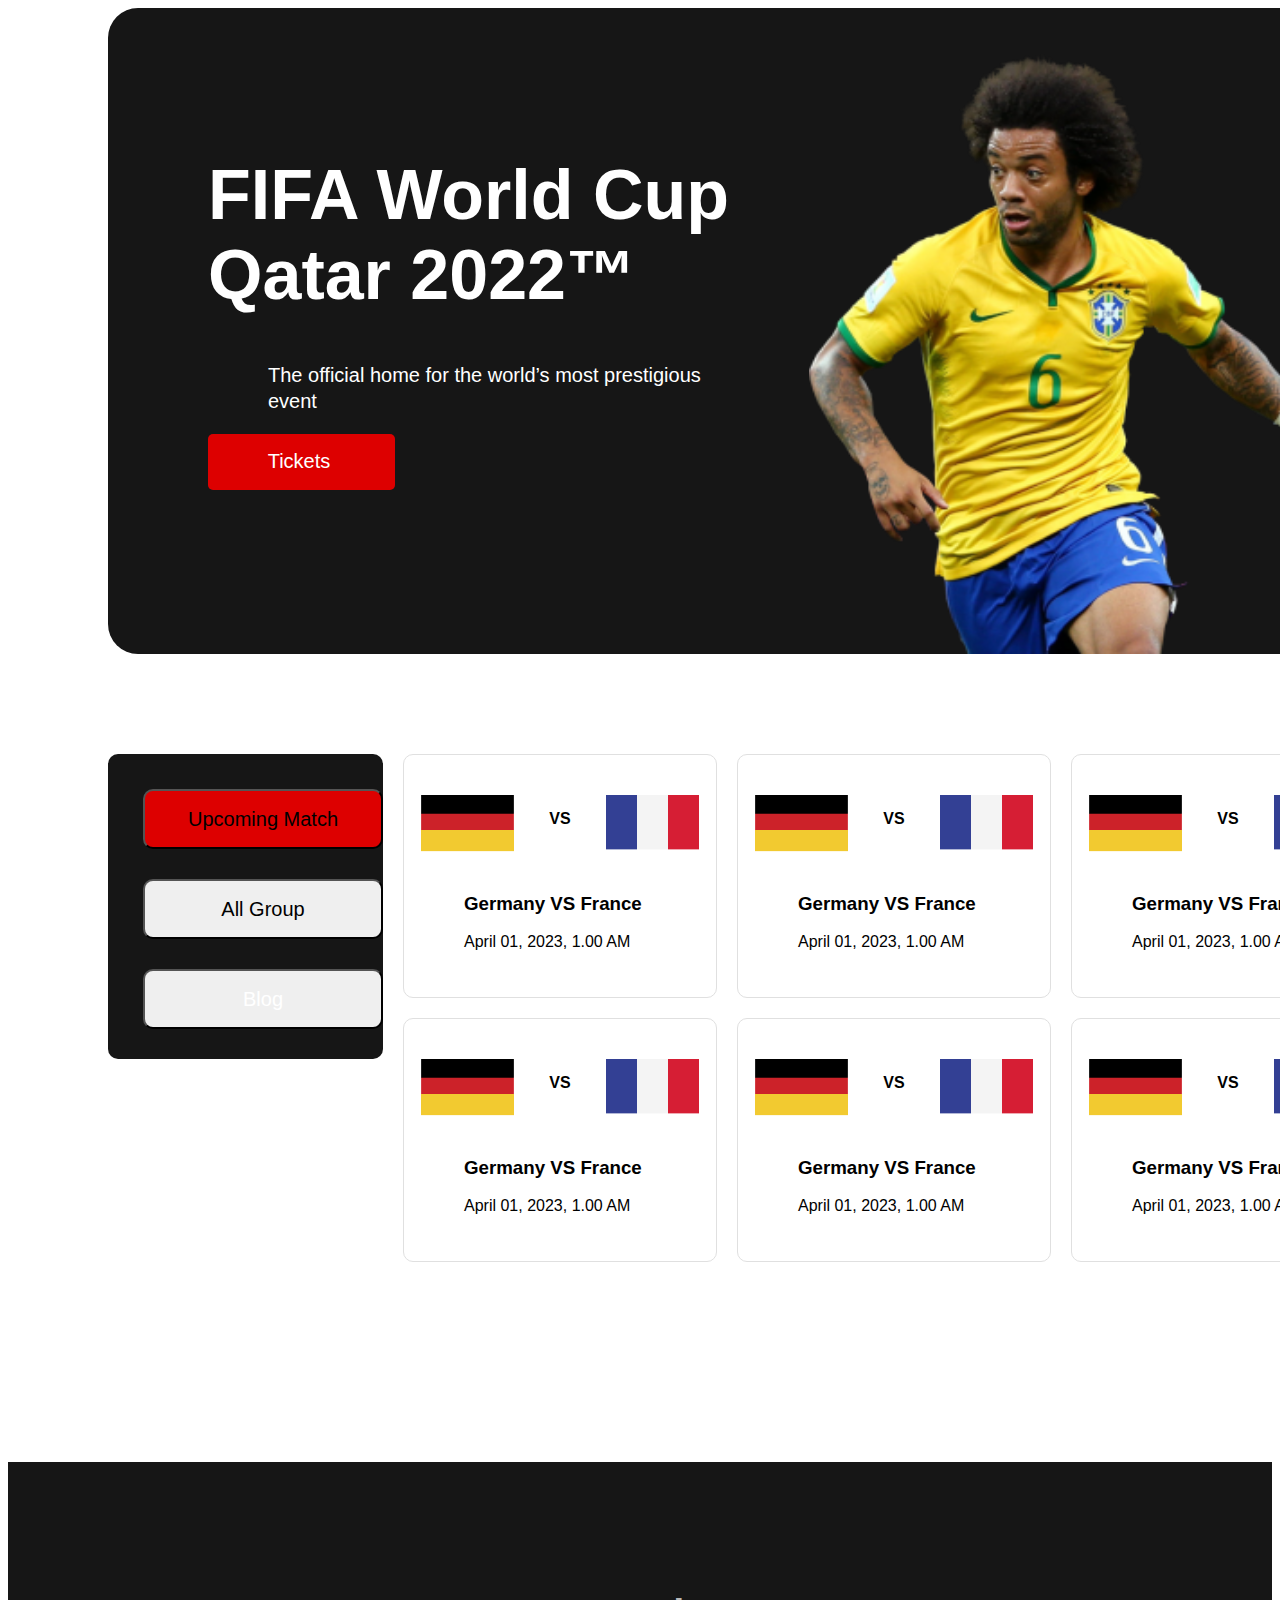
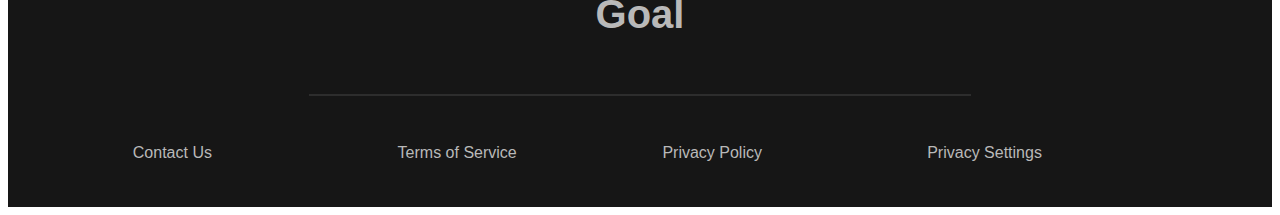
<file: index2.html>
<!DOCTYPE html>
<html lang="en">

<head>
    <meta charset="UTF-8">
    <meta http-equiv="X-UA-Compatible" content="IE=edge">
    <meta name="viewport" content="width=device-width, initial-scale=1.0">
    <link rel="stylesheet" href="style.css">
    <title>Match Schedule</title>
</head>

<body>
    <section class="head">
        <div class="head-detail">
            <h1>FIFA World Cup Qatar 2022™</h1>
            <p>The official home for the world’s most prestigious event</p>
            <button>Tickets <i class="fa-solid fa-angle-right"></i></button>
        </div>
        <div class="head-pic">
            <img src="assets\Banner Image.png" alt="">
        </div>
    </section>

    <section class="scedule">
        <div class="option ">
            <div id="btn-1">
                <button class="red-2"><a class="btn" href="">Upcoming Match</a></button>
            </div>
            <div id="btn-2">
                <button><a class="btn" href="">All Group</a></button>
            </div>
            <div id="btn-3">
                <button class="red-1"><a class="btnn" href="">Blog</a></button>
            </div>
        </div>
        <div class="matches">
            <div class="match">
                <div class="flag">
                    <div>
                        <img src="assets\germany Flag.png" alt="">
                    </div>
                    <div class="vs">VS</div>
                    <div>
                        <img src="assets\Flag.png" alt="">
                    </div>
                </div>
                <br>
                <h3>Germany VS France</h3>
                <p>April 01, 2023, 1.00 AM</p>
            </div>
            <div class="match">
                <div class="flag">
                    <div>
                        <img src="assets\germany Flag.png" alt="">
                    </div>
                    <div class="vs">VS</div>
                    <div>
                        <img src="assets\Flag.png" alt="">
                    </div>
                </div>
                <br>
                <h3>Germany VS France</h3>
                <p>April 01, 2023, 1.00 AM</p>
            </div>
            <div class="match">
                <div class="flag">
                    <div>
                        <img src="assets\germany Flag.png" alt="">
                    </div>
                    <div class="vs">VS</div>
                    <div>
                        <img src="assets\Flag.png" alt="">
                    </div>
                </div>
                <br>
                <h3>Germany VS France</h3>
                <p>April 01, 2023, 1.00 AM</p>
            </div>
            <div class="match">
                <div class="flag">
                    <div>
                        <img src="assets\germany Flag.png" alt="">
                    </div>
                    <div class="vs">VS</div>
                    <div>
                        <img src="assets\Flag.png" alt="">
                    </div>
                </div>
                <br>
                <h3>Germany VS France</h3>
                <p>April 01, 2023, 1.00 AM</p>
            </div>
            <div class="match">
                <div class="flag">
                    <div>
                        <img src="assets\germany Flag.png" alt="">
                    </div>
                    <div class="vs">VS</div>
                    <div>
                        <img src="assets\Flag.png" alt="">
                    </div>
                </div>
                <br>
                <h3>Germany VS France</h3>
                <p>April 01, 2023, 1.00 AM</p>
            </div>
            <div class="match">
                <div class="flag">
                    <div>
                        <img src="assets\germany Flag.png" alt="">
                    </div>
                    <div class="vs">VS</div>
                    <div>
                        <img src="assets\Flag.png" alt="">
                    </div>
                </div>
                <br>
                <h3>Germany VS France</h3>
                <p>April 01, 2023, 1.00 AM</p>
            </div>
        </div>
    </section>


    <footer class="footer">
        <h1>Goal</h1>
        <hr>
        <div class="info">
            <div class="now">
                <div class="infos">Contact Us</div>
                <div class="infos">Terms of Service</div>
                <div class="infos">Privacy Policy</div>
                <div class="infos">Privacy Settings</div>
            </div>
            <div class="next">
                <div class="infos">Goal App</div>
                <div class="infos">Goal Live</div>
            </div>
        </div>
    </footer>
</body>

</html>
</file>
<file: style.css>
body{
    background-color: white;
    font-family: 'Inter', sans-serif;
    font-family: 'Poppins', sans-serif;
    font-family: 'Source Sans Pro', sans-serif;
    }
    .head{
        Width: 1321px;
        Height: 646px;
        background-color: #161616;
        display: grid;
        grid-template-columns: repeat(2, 1fr);
        border-radius: 30px;
         margin-left: 100px;
    }
    .head-detail{
        width: 531px;
        height: 424px;
        padding-left: 100px;
        padding-top: 100px;
    }
    .head-detail h1{
        color: white;
        font-size: 70px;
        line-height: 80px;
        font-weight: 700;
    }
    .head-detail p{
        color: white;
        font-size: 20px;
        line-height: 26px;
    }
    .head-pic img{
        width: 581px;
        height: 600px;
        padding-top: 46px;
        padding-left: 40px;
    }
    .head-detail button{
        width: 187px;
        height: 56px;
        border: none;
        background: #DD0000;
        border-radius: 5px;
        color: white;
        font-weight: 400;
        font-size: 20px;
    }
    .head-detail i{
        margin-left: 5px;
    }
    
    /* section-2 */
    .option{
        width: 270px;
        height: 270px;
        background: #161616;
        border-radius: 10px;
        display: grid;
        grid-template-rows: repeat(1fr);
        padding-left: 35px;
        padding-top: 35px;
    }
    .option button{
        width: 240px;
        height: 60px;
        border-radius: 10px;
        font-style: normal;
        font-weight: 500;
        font-size: 20px;
        line-height: 30px;
        color: #161616;
    }
    .btn{
        text-decoration: none;
        color: black;
    }
    .btnn{
        text-decoration: none;
        color: white;
    }
    .red{
        background-color: #DD0000;
        border: none;
        
    }
    .update{
        display: flex;
        /* display: grid;
        grid-template-columns: 1fr 3fr; */
        gap: 20px;
        margin-left: 90px;
        margin-top: 80px;
    }
    .blogs{
        display: grid;
        grid-template-columns: repeat(3, 1fr);
        width: 240px;
        gap: 20px;
    }
    .time{
        display: flex;
        justify-content: flex-start;
        align-items: center;
        padding-bottom: 20px;
        margin-left: 15px;
    }
    .hour{
        font-size: 16px;
        color: grey;
    }
    .icon img{
        width: 24px;
        height: 24px;
    }
    .icons{
        padding-left: 60px;
    }
    .blog{
        margin-top: 30px;
        border: 1px solid rgb(228, 227, 227);
        border-radius: 10px;
        width: 312px;
        height: 362px;
    }
    .blog h3{
        margin-left: 15px;
    }
    .blog button{
        width: 100px;
        height: 32px;
        font-weight: 500;
        font-size: 16px;
        line-height: 24px;
        color: #161616;
        border-radius: 5px;
        border: 1px solid black;
        margin-top: 20px;
        margin-left: 15px;
    }
    .view{
        width: 130px;
            height: 52px;
            background-color: #DD0000;
            color: white;
            font-size: 18px;
            border-radius: 10px;
            margin-left: 700px;
            margin-top: 40px;
            border: none;
            visibility: hidden;
    }

    /*  */
    .btnn2{
        text-decoration: none;
        color: white;
        margin: 20px;
        padding: 10px;
        font-weight: 700;
       

    }
    .red2{
        background-color: #DD0000;
        border: none;
        border-radius: 5px solid white;
        margin: 20px;
        padding: 20px;
        align-items: center;
        
        
    }
    /* Footer */
    footer{
        height: 345px;
        background: #161616;
        margin-top: 200px;
        border-left: 40px;
    }
    footer h1{
        color: #B9B9B9;
        font-weight: 600;
        font-size: 40px;
        padding-top: 130px;
        text-align: center;
        padding-bottom: 30px;
    }
    .footer hr{
        width: 660px;
        border: 1px solid rgba(255, 255, 255, 0.1);
    }
    .info{
        display: grid;
        grid-template-rows: repeat(1, 1fr);
        padding-top: 40px;
    }
    .now{
        display: flex;
        justify-content: space-evenly;
    }
    
    .infos{
        color: #B9B9B9;
        width: 140px;
        margin-left: -80px;
    }
    /* 2nd  */

    /* responsive */
/* ipad Air */
@media only screen and (min-width: 720px) and (max-width:834px) {
    /* section-1 */
    .head{
       width: 734px;
       height: 398px;
       background-color: #161616;
       display: grid;
       grid-template-columns: repeat(2, 1fr);
       border-radius: 30px;
       margin-left: 50px;
    }
.head-detail{
    width: 316px;
    height: 276px;
    padding-left: 40px;
    padding-top: 30px;
}
.head-detail h1{
    color: white;
    font-size: 40px;
    line-height: 80px;
    font-weight: 700;
}
.head-detail p{
    font-style: normal;
    font-weight: 700;
    font-size: 14px;
}
.head-pic img{
    width: 323px;
    height: 340px;
    padding-top: 58px;
    padding-left: 25px;
}
.head-detail button{
    width: 161px;
    height: 48px;
    border: none;
    background: #DD0000;
    border-radius: 5px;
    color: white;
    font-weight: 400;
    font-size: 20px;
}
.head-detail i{
    margin-left: 5px;
}


/* section-2 */
.update{
    display: flex;
    flex-direction: row;
    gap: 30px;
}
.option{
    display: grid;
    grid-template-columns: repeat(3, 1fr);
    background: none;
    margin-bottom: 300px;
}
.option button{
    width: 220px;
    height: 64px;
    border-radius: 10px;
    font-weight: 500;
    font-size: 24px;
    line-height: 30px;
    color: #161616;
    margin-bottom: 300px;
    margin-right: 20px;
}
.btn{
    text-decoration: none;
    color: black;
}
.btnn{
    text-decoration: none;
    color: white;
}
.red{
    background-color: #DD0000;
    border: none;
}

.update{
    gap: 20px;
}
.blogs{
    display: grid;
    grid-template-columns: repeat(2, 1fr);
    gap: 20px;
    margin-top: 150px;
    margin-left: -330px;
}
.time{
    display: flex;
    justify-content: flex-start;
    align-items: center;
    padding-bottom: 20px;
    margin-left: 15px;
}
.hour{
    font-size: 16px;
    color: grey;
}
.icon img{
    width: 24px;
    height: 24px;
}
.icons{
    padding-left: 60px;
}
.blog{
    margin-top: 30px;
    border: 1px solid rgb(228, 227, 227);
    border-radius: 10px;
    width: 357px;
    height: 414px;
}
.blg-img{
    width: 357px;
}
.blog h3{
    margin-left: 15px;
    font-size: 20px;
    font-weight: 600;
}
.blog button{
    width: 100px;
    height: 32px;
    font-weight: 500;
    font-size: 16px;
    line-height: 24px;
    color: #161616;
    border-radius: 5px;
    border: 1px solid black;
    margin-top: 20px;
    margin-left: 15px;
}
.view{
    width: 131px;
    height: 47px;
    background-color: #DD0000;
    color: white;
    font-size: 20px;
    border-radius: 5px;
    border: none;
    visibility: visible;
    padding: 12px 29px;
    gap: 10px;
    margin-left: 400px;
}

/* footer */
footer{
    height: 345px;
    background: #161616;
    margin-top: 200px;
    border-left: 40px;
}
footer h1{
    color: #B9B9B9;
    font-weight: 600;
    font-size: 40px;
    padding-top: 130px;
    text-align: center;
    padding-bottom: 30px;
}
.footer hr{
    width: 660px;
    border: 1px solid rgba(255, 255, 255, 0.1);
}
.info{
    display: grid;
    grid-template-rows: repeat(1, 1fr);
    padding-top: 40px;
}
.now{
    display: flex;
    margin-left: -60px;
}
.next{
    display: flex;
    padding-right: 50px;
    margin-left: 200px;
}
.infos{
    color: #B9B9B9;
    width: 140px;
    margin-left: -80px;
}
}

/* mobile */
@media screen and (min-width:300px) and (max-width:719px){
    /* section-1 */
    .head{
       width: 334px;
       height: 472px;
       background-color: #161616;
       display: grid;
       grid-template-rows: 1fr 1fr;
       border-radius: 30px;
    }
.head-detail{
    width: 258px;
    height: 118px;
    padding-left: 40px;
    padding-top: 20px;
    grid-row: 1/2;

}
.head-detail h1{
    color: white;
    font-size: 22px;
    line-height: 25px;
    font-weight: 700;
    text-align: center;
}
.head-detail p{
    font-weight: 400;
    font-size: 14px;
    text-align: center;
}
.head-pic{
    grid-row: 2/3;
    margin-bottom: 0px;
}
.head-pic img{
    width: 230px;
    height: 240px;
}
.head-detail button{
    width: 161px;
    height: 40px;
    border: none;
    background: #DD0000;
    border-radius: 5px;
    color: white;
    font-weight: 400;
    font-size: 20px;
    margin-left: 43px;
}
.head-detail i{
    margin-left: 5px;
}

/* section-2 */
body{
    height: 900px;
}
.update{
    display: grid;
    grid-template-rows: 1fr repeat(6, 1fr);
    gap: 30px;
}
.option{
    display: grid;
    grid-template-rows: repeat(3,80px);
    background: none;
    margin-left: 30px;
}
.option button{
    width: 210px;
    height: 48px;
    border-radius: 10px;
    font-weight: 500;
    font-size: 24px;
    line-height: 30px;
    color: #161616;
    margin-bottom: 300px;
    margin-right: 20px;
}
.btn{
    text-decoration: none;
    color: black;
}
#btn-1{
    grid-row: 1/2;
}
#btn-2{
    grid-row: 2/3;
}
#btn-3{
    grid-row: 3/4;
}
.btnn{
    text-decoration: none;
    color: white;
}
.red{
    background-color: #DD0000;
    border: none;
}
#blog-1{
    grid-row: 1/2;
}
#blog-2{
    grid-row: 2/3;
}
#blog-3{
    grid-row: 3/4;
}
#blog-4{
    grid-row: 4/5;
}
#blog-5{
    grid-row: 5/6;
}
#blog-6{
    grid-row: 6/7;
}
.blogs{
    display: grid;
    grid-template-rows: repeat(6, 435px);
    gap: 20px;
     margin-top: -1230px;
}
.time{
    display: flex;
    justify-content: flex-start;
    align-items: center;
    padding-bottom: 20px;
    margin-left: 15px;
}
.hour{
    font-size: 16px;
    color: grey;
}
.icon img{
    width: 24px;
    height: 24px;
}
.icons{
    padding-left: 60px;
}
.blog{
    margin-top: 30px;
    border: 1px solid rgb(228, 227, 227);
    border-radius: 10px;
    width: 357px;
    height: 414px;
}
.blg-img{
    width: 357px;
}
.blog h3{
    margin-left: 15px;
    font-size: 20px;
    font-weight: 600;
}
.blog button{
    width: 100px;
    height: 32px;
    font-weight: 500;
    font-size: 16px;
    line-height: 24px;
    color: #161616;
    border-radius: 5px;
    border: 1px solid black;
    margin-top: 20px;
    margin-left: 15px;
}
.view{
    width: 131px;
    height: 47px;
    background-color: #DD0000;
    color: white;
    font-size: 20px;
    border-radius: 5px;
    border: none;
    visibility: visible;
    padding: 12px 29px;
    gap: 10px;
    margin-top: -1000px;
    margin-left: -900px;
}

.footer{
   width: 412px;
    height: 612px;
    background: #161616;
    border-left: 40px;
}
footer h1{
    color: #B9B9B9;
    font-weight: 600;
    font-size: 22px;
    padding-top: 130px;
    text-align: center;
    padding-bottom: 30px;
}
.footer hr{
    width: 335px;
    border: 1px solid rgba(255, 255, 255, 0.1);
}
.info{
    display: grid;
    grid-template-rows: 200px 100px;
    margin-left: -50px;
}
.now{
    display: grid;
    grid-template-rows: 50px;
}
.next{
    display: grid;
    grid-template-rows: 50px;
    padding-right: 50px;
    margin-left: 100px;
}
.infos{
    color: #B9B9B9;
    width: 140px;
   
}

}


/* 2nd website */
.scedule{
    display: flex;
    gap: 20px;
    padding-top: 100px;
    margin-left: 100px;
}
.matches{
    display: grid;
    grid-template-columns: repeat(3, 1fr);
    gap: 20px;
}
.match{
    width: 312px;
    height: 242px;
    border: 1px solid rgb(224, 224, 224);
    border-radius: 10px;
}
.flag{
    display: flex;
    justify-content: center;
    justify-content: space-around;
    padding-top: 40px;
}
.red-2{
    color: white;
    background-color: #DD0000;
}
.red-1{
    color: black;
}
.vs{
    padding-top: 15px;
    font-weight: 600;
}
.match h3,p{
    padding-left: 60px;
}
</file>
